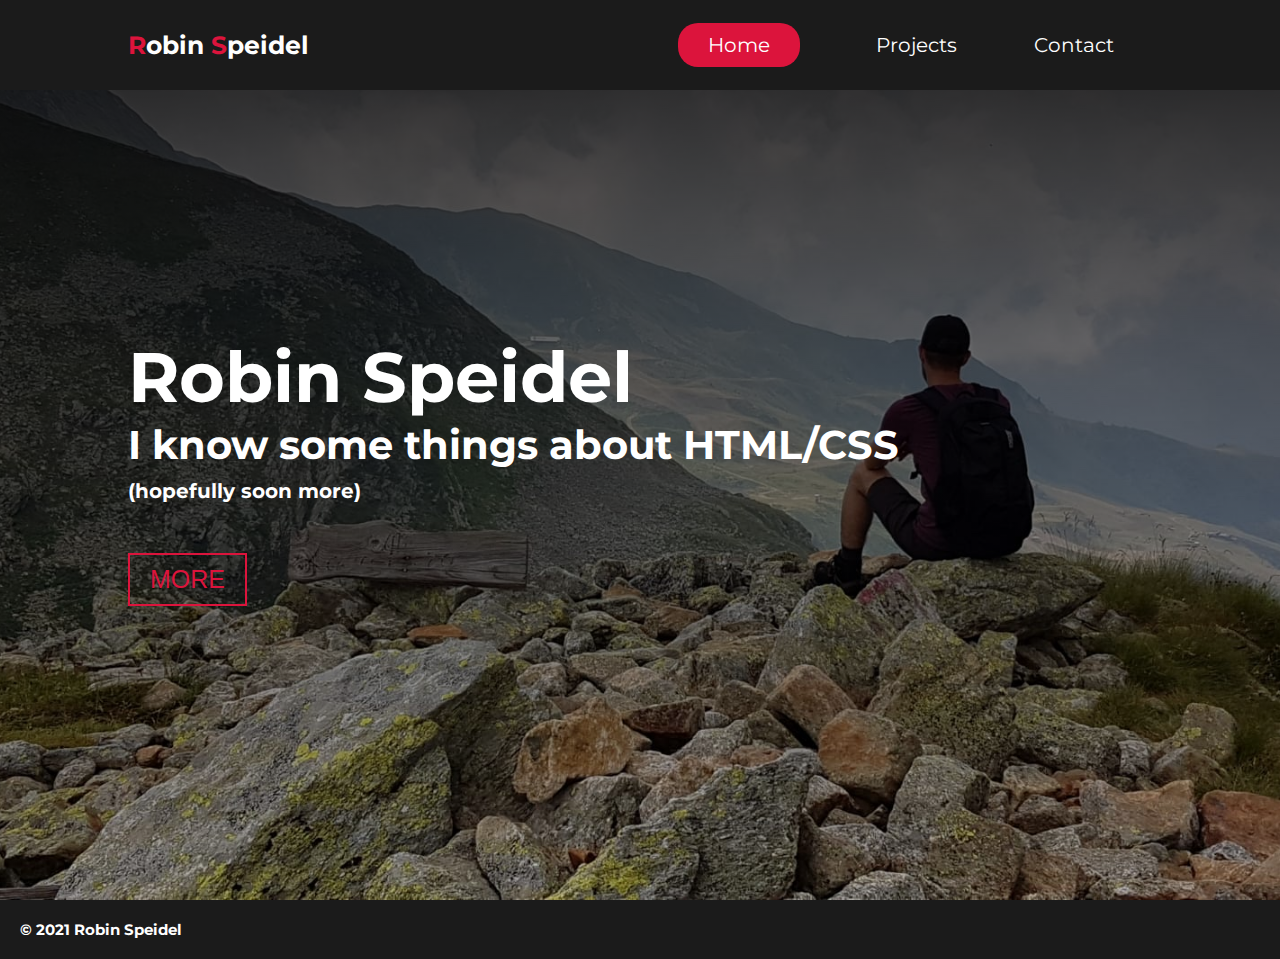
<file: index.html>
<!DOCTYPE html>
<html lang="de">
  <head>
    <meta charset="UTF-8" />
    <meta name="viewport" content="width=device-width, initial-scale=1.0" />
    <meta http-equiv="X-UA-Compatible" content="ie=edge" />
    <link rel="icon" href="./icons/icon.svg" />
    <link rel="preconnect" href="https://fonts.gstatic.com" />
    <link
      href="https://fonts.googleapis.com/css2?family=Montserrat:wght@400;500&display=swap"
      rel="stylesheet"
    />
    <link rel="stylesheet" href="./styles.css" />
    <title>Robin Speidel | Portfolio</title>
  </head>
  <body>
    <header class="main-head">
      <nav>
        <h1 id="logo">
          <span class="red-letter">R</span>obin
          <span class="red-letter">S</span>peidel
        </h1>
        <ul>
          <li><a class="active" href="./index.html">Home</a></li>
          <li><a href="./projects/projects.html">Projects</a></li>
          <li><a href="./contact/contact.html">Contact</a></li>
        </ul>
      </nav>
    </header>
    <main>
      <section id="intro">
        <div class="intro-text">
          <h2>Robin Speidel</h2>
          <h3>I know some things about HTML/CSS</h3>
          <h4>(hopefully soon more)</h4>
          <a href="./projects/projects.html"><button>More</button></a>
        </div>
      </section>
    </main>
  </body>
  <footer>
    <h4>&copy; 2021 Robin Speidel</h4>
  </footer>
</html>
</file>
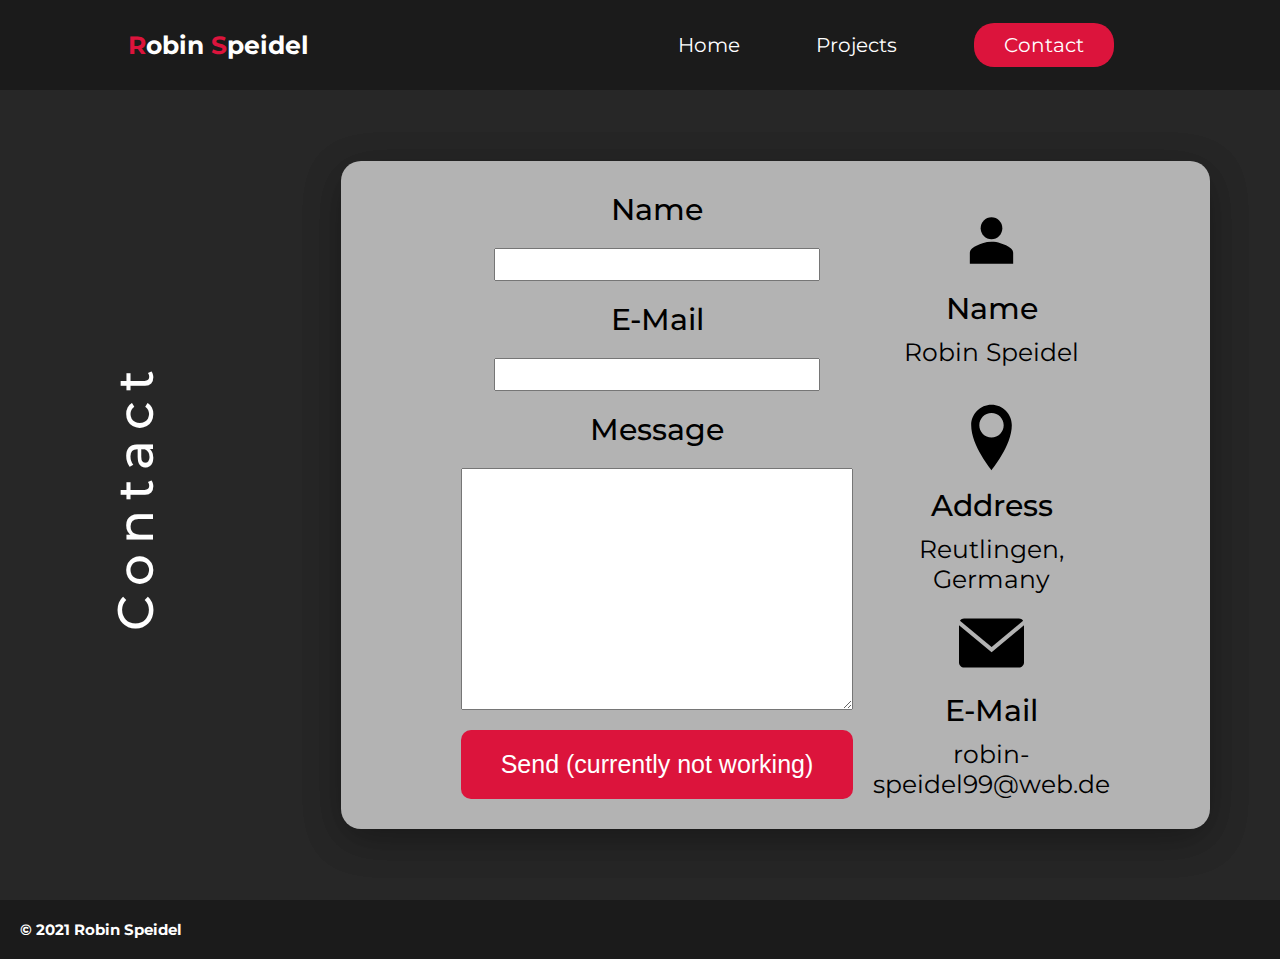
<file: contact/contact.html>
<!DOCTYPE html>
<html lang="de">
  <head>
    <meta charset="UTF-8" />
    <meta name="viewport" content="width=device-width, initial-scale=1.0" />
    <meta http-equiv="X-UA-Compatible" content="ie=edge" />
    <meta name="robots" content="index,follow" />
    <link rel="preconnect" href="https://fonts.gstatic.com" />
    <link
      href="https://fonts.googleapis.com/css2?family=Montserrat:wght@400;500&display=swap"
      rel="stylesheet"
    />
    <link rel="stylesheet" href="../styles.css" />
    <title>Robin Speidel | Portfolio</title>
  </head>
  <body>
    <header class="main-head">
      <nav>
        <h1 id="logo">
          <span class="red-letter">R</span>obin
          <span class="red-letter">S</span>peidel
        </h1>
        <ul>
          <li><a href="../index.html">Home</a></li>
          <li><a href="../projects/projects.html">Projects</a></li>
          <li><a class="active" href="./contact.html">Contact</a></li>
        </ul>
      </nav>
    </header>
    <main>
      <section id="contact">
        <div class="contact-text"><h2>Contact</h2></div>
        <div class="form">
          <form>
            <div class="form-div">
              <label class="margin-top" for="name">Name</label>
              <input type="text" name="name" id="name" required />
              <label for="email" Email>E-Mail</label>
              <input type="email" name="email" id="email" required />
              <label for="message">Message</label>
              <textarea
                name="message"
                id="message"
                cols="30"
                rows="10"
              ></textarea>
              <button class="margin-bottom" type="submit">Send (currently not working)</button>
            </div>
            <div class="info-div">
              <img src="../icons/person.svg" alt="person-icon" />
              <div class="row">
                <div class="head">Name</div>
                <div class="sub-title">Robin Speidel</div>
              </div>
              <img src="../icons/location.svg" alt="location-icon" />
              <div class="row">
                <div class="head">Address</div>
                <div class="sub-title">Reutlingen, Germany</div>
              </div>
              <img src="../icons/mail.svg" alt="mail-icon" />
              <div class="row">
                <div class="head">E-Mail</div>
                <div class="sub-title">robin-speidel99@web.de</div>
              </div>
            </div>
          </form>
        </div>
      </section>
    </main>
  </body>
  <footer>
    <h4>&copy; 2021 Robin Speidel</h4>
  </footer>
</html>
</file>
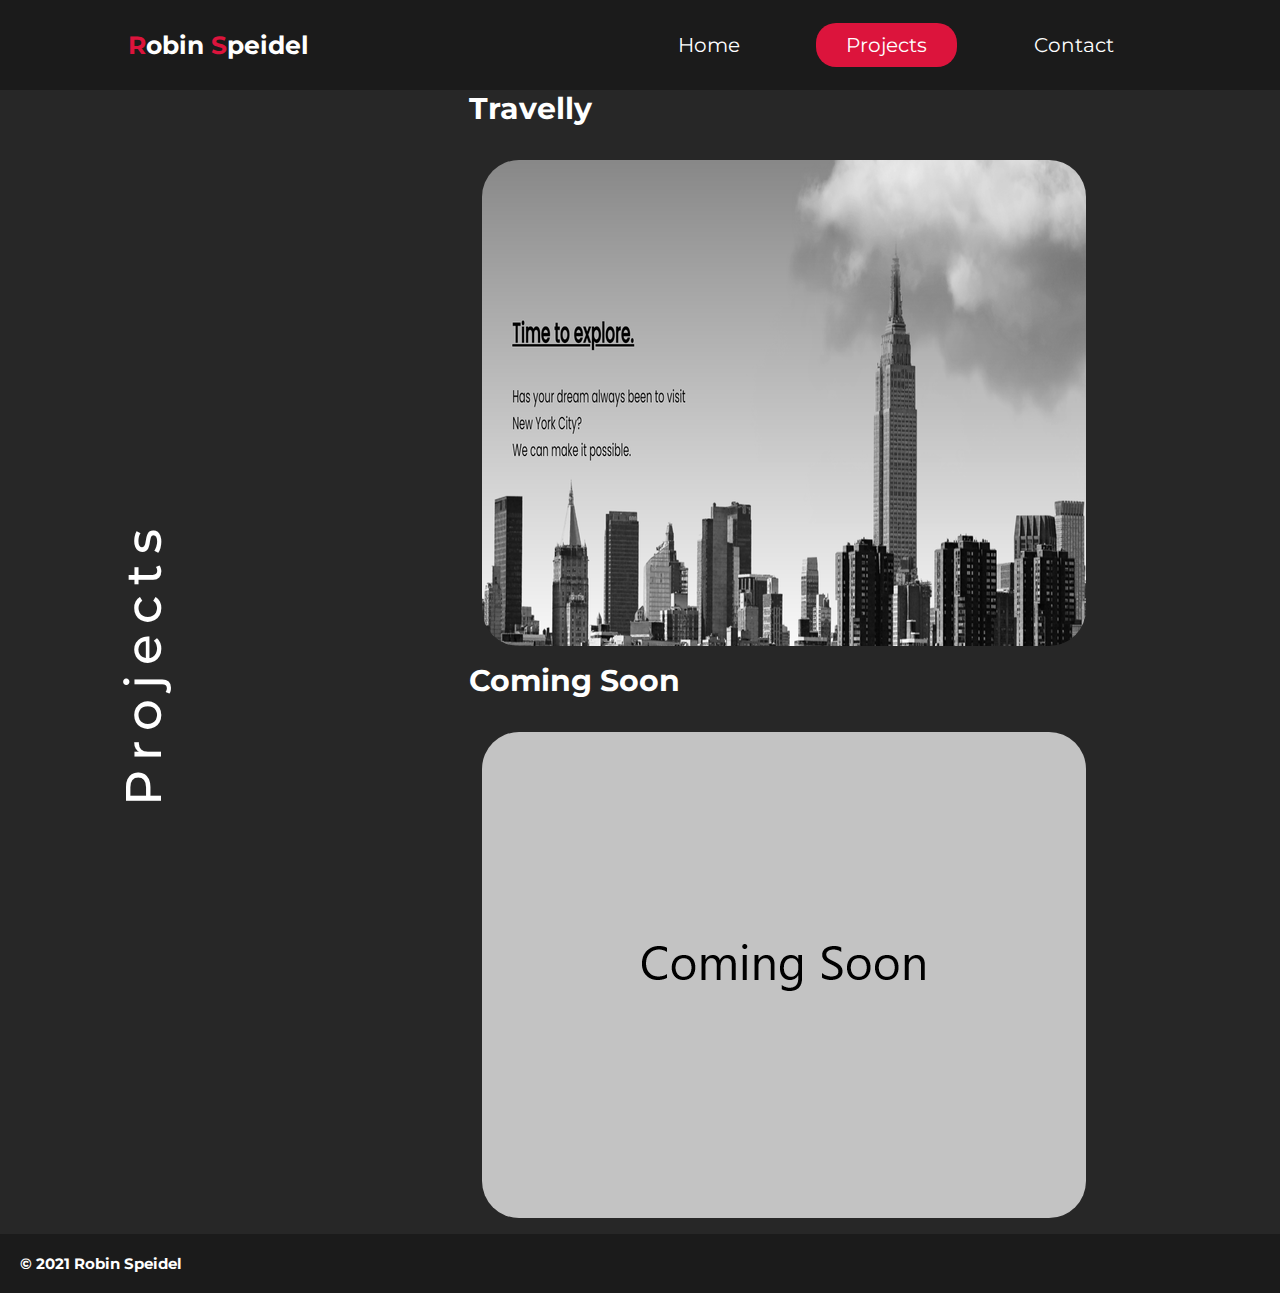
<file: projects/projects.html>
<!DOCTYPE html>
<html lang="de">
  <head>
    <meta charset="UTF-8" />
    <meta name="viewport" content="width=device-width, initial-scale=1.0" />
    <meta http-equiv="X-UA-Compatible" content="ie=edge" />
    <meta name="robots" content="index,follow" />
    <link rel="preconnect" href="https://fonts.gstatic.com" />
    <link
      href="https://fonts.googleapis.com/css2?family=Montserrat:wght@400;500&display=swap"
      rel="stylesheet"
    />
    <link rel="stylesheet" href="../styles.css" />
    <title>Robin Speidel | Portfolio</title>
  </head>
  <body>
    <header class="main-head">
      <nav>
        <h1 id="logo">
          <span class="red-letter">R</span>obin
          <span class="red-letter">S</span>peidel
        </h1>
        <ul>
          <li><a href="../index.html">Home</a></li>
          <li><a class="active" href="./projects.html">Projects</a></li>
          <li><a href="../contact/contact.html">Contact</a></li>
        </ul>
      </nav>
    </header>
    <main>
      <section id="projects">
        <div class="projects-text"><h2>Projects</h2></div>
        <div class="double">
          <div class="travelly">
            <h2>Travelly</h2>
            <a href="https://robin-speidel.github.io/travelly/" target="_blank"
              ><img src="../img/travelly-comp.png" alt="travelly-project"
            /></a>
          </div>
          <div class="coming-soon">
            <h2>Coming Soon</h2>
            <img src="../img/coming-soon.png" alt="coming-soon-project" />
          </div>
        </div>
      </section>
    </main>
  </body>
  <footer>
    <h4>&copy; 2021 Robin Speidel</h4>
  </footer>
</html>
</file>
<file: styles.css>
* {
  margin: 0;
  padding: 0;
  -webkit-box-sizing: border-box;
  box-sizing: border-box;
}

html {
  font-size: 62.5%;
  scroll-behavior: smooth;
}

body {
  font-family: "Montserrat", sans-serif;
}

a {
  text-decoration: none;
  color: white;
}

.red-letter {
  color: crimson;
}

.main-head {
  background-color: #1b1b1b;
}

nav {
  width: 80%;
  margin: auto;
  display: -webkit-box;
  display: -ms-flexbox;
  display: flex;
  -webkit-box-align: center;
  -ms-flex-align: center;
  align-items: center;
  -ms-flex-wrap: wrap;
  flex-wrap: wrap;
  min-height: 10vh;
}

nav ul {
  list-style-type: none;
  display: -webkit-box;
  display: -ms-flexbox;
  display: flex;
  -webkit-box-flex: 1;
  -ms-flex: 1 1 40rem;
  flex: 1 1 40rem;
  /* equal spaces */
  -ms-flex-pack: distribute;
  justify-content: space-around;
  -webkit-box-align: center;
  -ms-flex-align: center;
  align-items: center;
  font-size: 2rem;
}

#logo {
  -webkit-box-flex: 1;
  -ms-flex: 1 1 40rem;
  flex: 1 1 40rem;
  font-size: 2.5rem;
  color: white;
}

#intro {
  min-height: 90vh;
  background: -webkit-gradient(
      linear,
      left top,
      left bottom,
      from(rgba(0, 0, 0, 0.8)),
      to(transparent)
    ),
    url(./img/sitting.JPG);
  background: linear-gradient(rgba(0, 0, 0, 0.8), transparent),
    url(./img/sitting.JPG);
  background-size: cover;
  background-position: center;
  display: -webkit-box;
  display: -ms-flexbox;
  display: flex;
  -webkit-box-pack: flex-st;
  -ms-flex-pack: flex-st;
  justify-content: flex-st;
  -webkit-box-align: center;
  -ms-flex-align: center;
  align-items: center;
}

.active {
  background: crimson;
  border-radius: 2rem;
  padding: 1rem 3rem;
}

.intro-text {
  width: 80%;
  margin: auto;
  color: white;
}

.intro-text h2 {
  font-size: 7rem;
}

.intro-text h3 {
  font-size: 4rem;
}

.intro-text h4 {
  font-size: 2rem;
  margin-top: 1rem;
}

.intro-text button {
  background: transparent;
  color: crimson;
  border: 0.2rem solid crimson;
  padding: 1rem 2rem;
  font-size: 2.5rem;
  margin: 5rem 0rem;
  text-transform: uppercase;
  cursor: pointer;
  outline: none;
}

.intro-text button:hover {
  background: crimson;
  color: white;
  -webkit-transition: 0.5s ease;
  transition: 0.5s ease;
}

#projects {
  background: #272727;
  color: white;
  width: 100%;
  min-height: 90vh;
  display: -webkit-box;
  display: -ms-flexbox;
  display: flex;
  -webkit-box-align: center;
  -ms-flex-align: center;
  align-items: center;
  -webkit-box-orient: horizontal;
  -webkit-box-direction: normal;
  -ms-flex-direction: row;
  flex-direction: row;
  text-align: center;
  -ms-flex-wrap: wrap;
  flex-wrap: wrap;
}

.projects-text {
  -webkit-box-flex: 1;
  -ms-flex: 1 1 10rem;
  flex: 1 1 10rem;
}

.projects-text h2 {
  -webkit-transform: rotate(-90deg);
  transform: rotate(-90deg);
  font-size: 5rem;
  letter-spacing: 1rem;
  font-weight: 500;
}

.double {
  -webkit-box-flex: 20;
  -ms-flex: 20 1 10rem;
  flex: 20 1 10rem;
  display: -webkit-box;
  display: -ms-flexbox;
  display: flex;
  -ms-flex-pack: distribute;
  justify-content: space-around;
  -ms-flex-wrap: wrap;
  flex-wrap: wrap;
}

.double h2 {
  padding-bottom: 2rem;
  font-size: 3rem;
  text-align: start;
}

.double img {
  border: 0.3rem solid transparent;
  border-radius: 5rem;
  cursor: pointer;
  -webkit-transition-duration: 0.7s;
  transition-duration: 0.7s;
  padding: 1rem;
}

.double img:hover {
  -webkit-box-shadow: 0 6px 12px 0 rgba(0, 0, 0, 0.5),
    0 8px 30px 0 rgba(0, 0, 0, 0.5);
  box-shadow: 0 6px 12px 0 rgba(0, 0, 0, 0.5), 0 8px 30px 0 rgba(0, 0, 0, 0.5);
  -webkit-transform: scale(0.9);
  transform: scale(0.9);
}

#contact {
  background: #272727;
  color: white;
  min-height: 90vh;
  display: -webkit-box;
  display: -ms-flexbox;
  display: flex;
  -webkit-box-align: center;
  -ms-flex-align: center;
  align-items: center;
  -webkit-box-orient: horizontal;
  -webkit-box-direction: normal;
  -ms-flex-direction: row;
  flex-direction: row;
  text-align: center;
  -ms-flex-wrap: wrap;
  flex-wrap: wrap;
}

.contact-text {
  -webkit-box-flex: 1;
  -ms-flex: 1 1 10rem;
  flex: 1 1 10rem;
}

.contact-text h2 {
  -webkit-transform: rotate(-90deg);
  transform: rotate(-90deg);
  font-size: 5rem;
  letter-spacing: 1rem;
  font-weight: 500;
}

.form {
  color: black;
  -webkit-box-flex: 20;
  -ms-flex: 20 1 10rem;
  flex: 20 1 10rem;
  display: -webkit-box;
  display: -ms-flexbox;
  display: flex;
  -webkit-box-pack: center;
  -ms-flex-pack: center;
  justify-content: center;
  -webkit-box-align: center;
  -ms-flex-align: center;
  align-items: center;
}

.form form {
  background: #b3b3b3;
  padding: 3rem 10rem;
  -webkit-box-shadow: 0px 10px 40px rgba(0, 0, 0, 0.2),
    0px 10px 40px rgba(0, 0, 0, 0.2);
  box-shadow: 0px 10px 40px rgba(0, 0, 0, 0.2), 0px 10px 40px rgba(0, 0, 0, 0.2);
  border-radius: 2rem;
  display: -webkit-box;
  display: -ms-flexbox;
  display: flex;
  -webkit-box-flex: 0.8;
  -ms-flex: 0.8 1 10rem;
  flex: 0.8 1 10rem;
}

.form .info-div {
  -webkit-box-flex: 1;
  -ms-flex: 1 1 10rem;
  flex: 1 1 10rem;
  display: -webkit-box;
  display: -ms-flexbox;
  display: flex;
  -webkit-box-orient: vertical;
  -webkit-box-direction: normal;
  -ms-flex-direction: column;
  flex-direction: column;
  -webkit-box-align: center;
  -ms-flex-align: center;
  align-items: center;
}

.form .info-div .row {
  -webkit-box-flex: 1;
  -ms-flex: 1 1 5rem;
  flex: 1 1 5rem;
  font-size: 2.5rem;
}

.form .info-div .row .head {
  font-weight: 500;
  font-size: 3rem;
  padding-bottom: 1rem;
}

.form .info-div img {
  width: 65px;
  height: 65px;
  -webkit-box-flex: 1;
  -ms-flex: 1 1 5rem;
  flex: 1 1 5rem;
}

.form .form-div {
  -webkit-box-flex: 2;
  -ms-flex: 2 1 10rem;
  flex: 2 1 10rem;
  display: -webkit-box;
  display: -ms-flexbox;
  display: flex;
  -webkit-box-pack: center;
  -ms-flex-pack: center;
  justify-content: center;
  -webkit-box-align: center;
  -ms-flex-align: center;
  align-items: center;
  -webkit-box-orient: vertical;
  -webkit-box-direction: normal;
  -ms-flex-direction: column;
  flex-direction: column;
}

.form .form-div input,
.form .form-div textarea {
  margin: 2rem;
}

.form .form-div input:focus,
.form .form-div textarea:focus {
  outline: 2px solid black;
}

.form .form-div textarea {
  font-family: "Montserrat", sans-serif;
  font-size: 2rem;
}

.form .form-div button {
  padding: 2rem 4rem;
  background: crimson;
  color: white;
  border: none;
  border-radius: 1rem;
  outline: none;
  cursor: pointer;
}

.form .form-div button:focus {
  background: #a00f2c;
}

.form .form-div button,
.form .form-div label,
.form .form-div input {
  font-size: 2.5rem;
}

.form .form-div label {
  font-weight: 500;
  font-size: 3rem;
}

footer {
  background: #1b1b1b;
  color: white;
  min-height: 5vh;
  display: -webkit-box;
  display: -ms-flexbox;
  display: flex;
  -webkit-box-align: center;
  -ms-flex-align: center;
  align-items: center;
  -webkit-box-pack: start;
  -ms-flex-pack: start;
  justify-content: flex-start;
  font-size: 1.5rem;
  padding: 2rem;
}

@media screen and (max-width: 1120px) {
  html {
    font-size: 53%;
  }
  .double img {
    height: 80%;
    width: 80%;
  }
  .double h2 {
    text-align: center;
  }
  .travelly h2 {
    padding-top: 2rem;
  }
}

@media screen and (max-width: 912px) {
  .projects-text {
    display: none;
  }
  .contact-text {
    display: none;
  }
}

@media screen and (max-width: 847px) {
  .coming-soon {
    margin-top: 3rem;
  }
  #logo {
    text-align: center;
  }
  .active {
    padding: 0.5rem;
    border-radius: 1.5rem;
  }
}

@media screen and (max-width: 724px) {
  form {
    padding: 0 !important;
  }
  .margin-top {
    margin-top: 1rem;
  }
  .margin-bottom {
    margin-bottom: 1rem;
  }
  label,
  input,
  textarea {
    font-size: 2rem !important;
  }
  .head,
  .sub-title {
    font-size: 2rem !important;
  }
  .info-div img {
    height: 40px !important;
    width: 40px !important;
  }
  nav ul {
    padding: 2rem;
  }
  #logo {
    padding-top: 2rem;
  }
}

@media screen and (max-width: 475px) {
  .info-div {
    display: none !important;
  }
}
/*# sourceMappingURL=styles.css.map */
</file>
